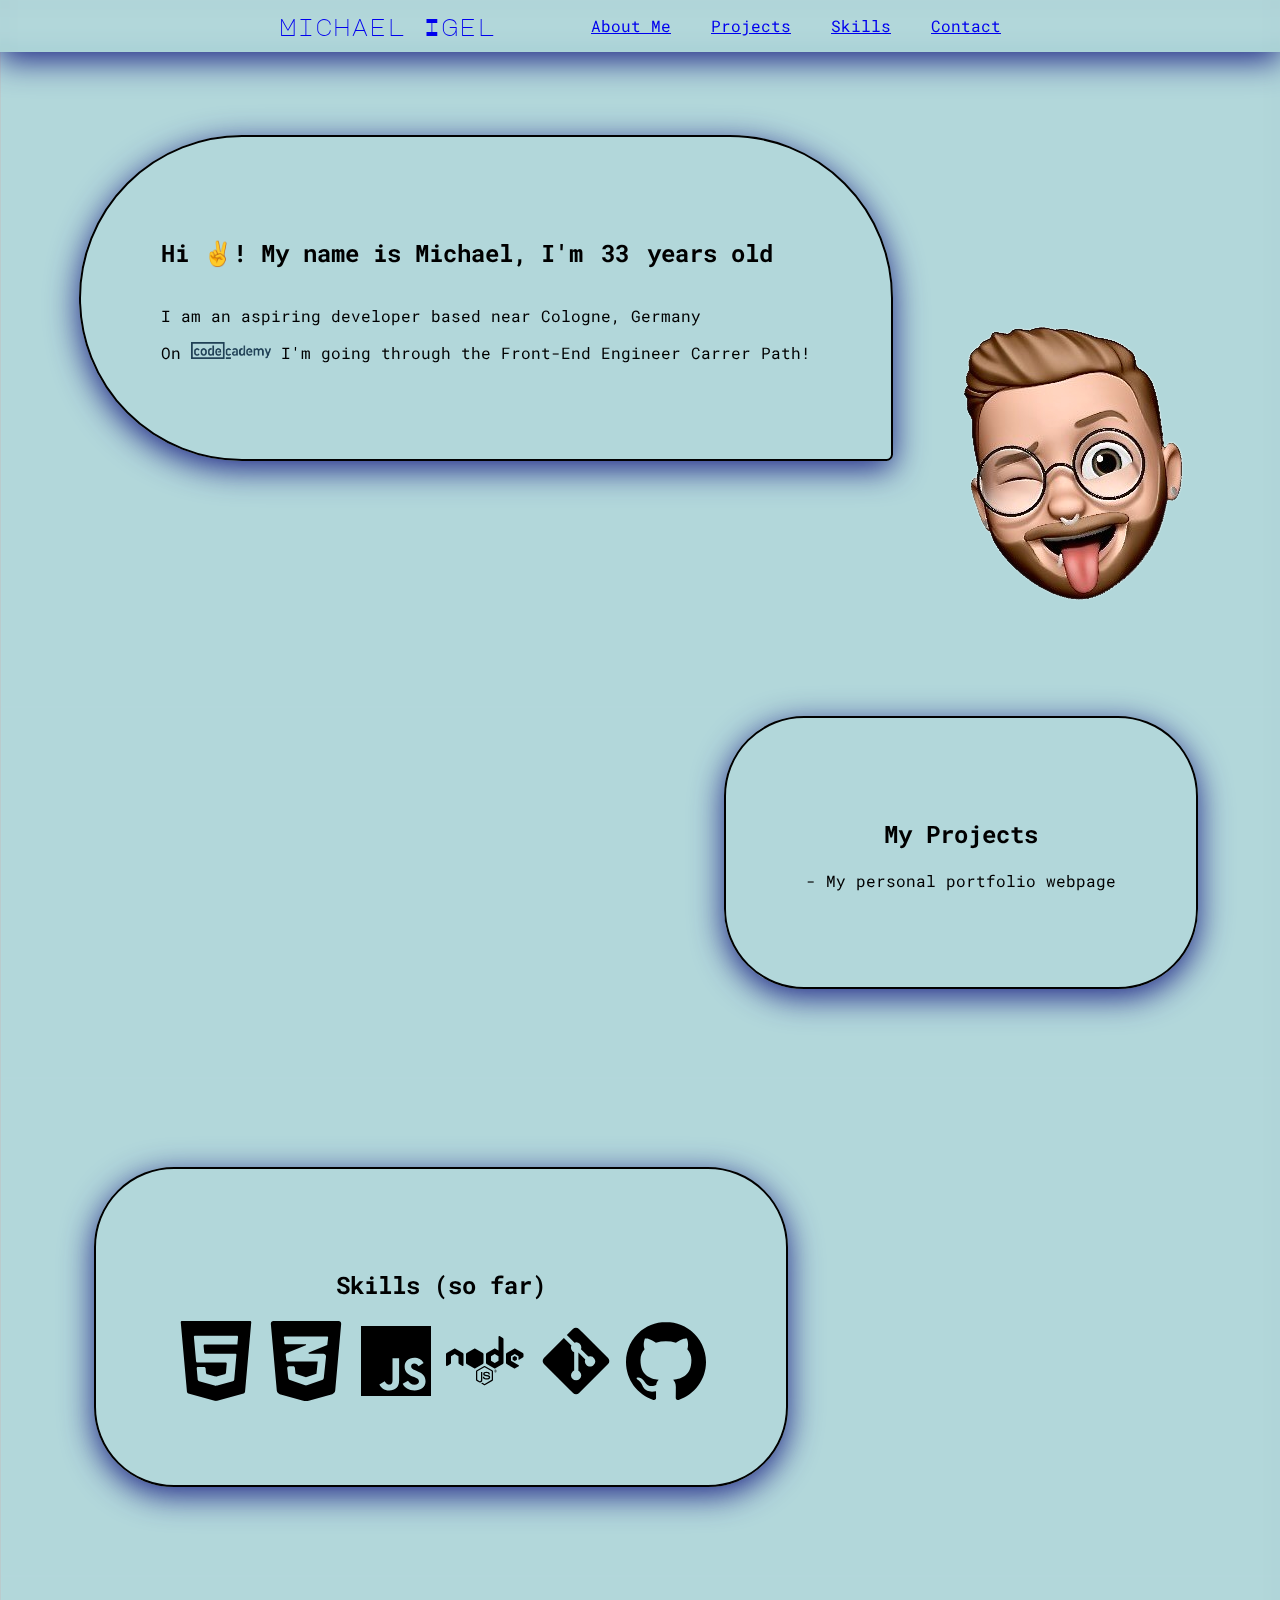
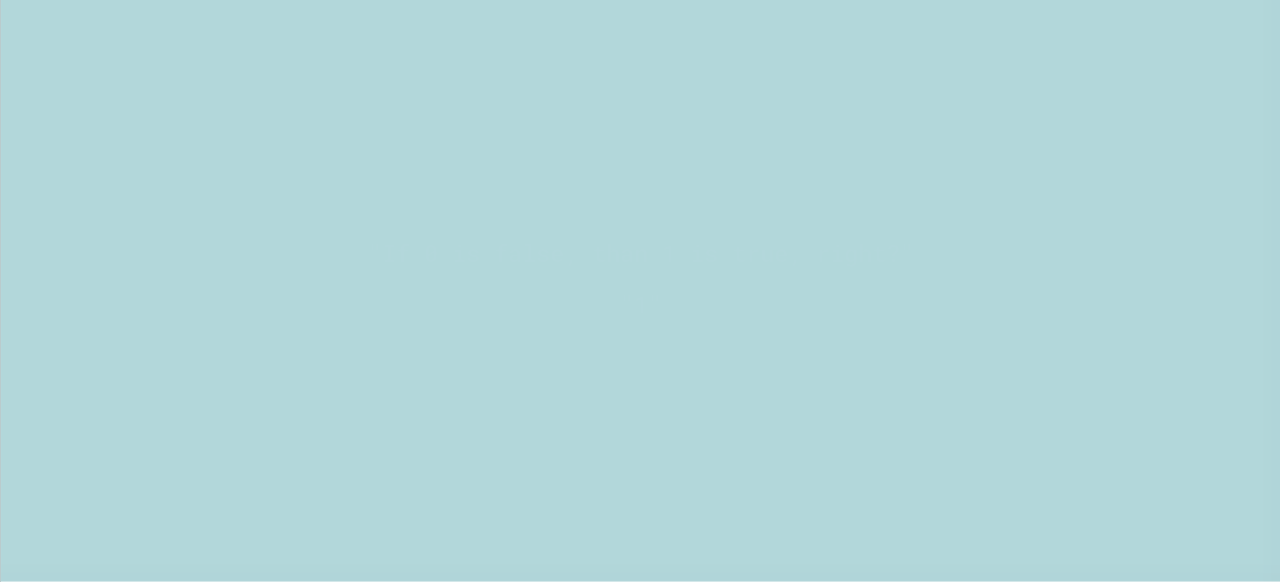
<file: index.html>
<!DOCTYPE html>
<html lang="en">
<head>
    <meta charset="UTF-8">
    <meta http-equiv="X-UA-Compatible" content="IE=edge">
    <meta name="viewport" content="width=device-width, initial-scale=1.0">
    <title>Michael Igel || Portfolio Page</title>
    <script src="./main.js"></script>
    <link rel="icon" href="/Resources/Avatar.png">
    <link rel="stylesheet" href="/styles.css">
    <link rel="Contact" href="/contact.html">
    <link rel="preconnect" href="https://fonts.googleapis.com">
    <link rel="preconnect" href="https://fonts.gstatic.com" crossorigin>
    <link href="https://fonts.googleapis.com/css2?family=Major+Mono+Display&family=Roboto+Mono:ital@0;1&display=swap" rel="stylesheet"> 
</head>
<body>
    <header>
        <!-- Navbar -->
        <nav class="navbar">
            <div class="container">
                <a id="name" href="/index.html">Michael Igel</a>
                <div>
                    <ul class="navbar-items">
                        <li>
                           <a href="#about">About Me</a>
                        </li>
                        <li class="nav-item">
                            <a href="#projects">Projects</a>
                        </li>
                        <li class="nav-item">
                            <a href="#skills">Skills</a>
                        </li>
                        <li class="nav-item">
                            <a href="/contact.html">Contact</a>
                        </li>
                    </ul> 
                </div>
            </div>
        </nav>   
    </header>
    <main>
        <!-- About me Section  -->
        <section class="about" id="about">
            <div class="about-text">
                <h2 class="one">Hi ✌️! My name is Michael, I'm </h2>
                <h2 class="one" id="result"></h2> 
                <h2 class="one"> years old </h2>
                <p>I am an aspiring developer based near Cologne, Germany</p>
                <p>On <img class="code" src="/Resources/Codecademy.svg.png" alt="CodeCademy"> I'm going through the Front-End Engineer Carrer Path!</p>
            </div>
            <div class="Pic">
                <img class="avatar" src="/Resources/Avatar.png" alt="Avatar">
            </div>
        </section>
        <!-- Project Section-->
        <section class="projects" id="projects">
            <div class="box">
                <h2 class="projects-text">My Projects</h2>
                <p class="projects-text">- My personal portfolio webpage</p>
            </div>
        </section>
        <!-- Skill Section-->
        <section class="skill" id="skills">
            <div class="skill-content">
                <h2 class="skillh2">Skills (so far)</h2>
                <img class="pic" src="/Resources/HTML.svg" alt="html">
                <img class="pic" src="/Resources/CSS.svg" alt="css">
                <img class="pic" src="/Resources/JS.svg" alt="js">
                <img class="pic" src="/Resources/NODE.svg" alt="node.js">
                <img class="pic" src="/Resources/GIt.svg" alt="git">
                <img class="pic" src="/Resources/GitHub.svg" alt="github">
            </div>
        </section>
    
        <section class="easteregg">
            <div>
                <h2 class="text">"If 0 is false, than 1 is true, right?"</h2>
                <h2 class="text">"1"</h2>
            </div>
        </section>
    </main>    
 
    </footer>
</body>
</html>
</file>
<file: styles.css>
html {
    font-size: 16px;
    scroll-behavior: smooth;
    font-family: 'Roboto Mono', monospace;
}

html, ::after, ::before {
    box-sizing: border-box;
}

body {
    
    padding: 0;
    margin: 0;
    border: 1px solid rgba(0, 0, 0, 0.125);
    background-color: rgba(15, 130, 140, 0.178); 
}

.navbar {
    z-index: 1000;
    position: fixed;
    background-color: rgba(15, 130, 140, 0.178);
    box-shadow: 0 8px 32px 0 rgba(31, 38, 135, 5);
    backdrop-filter: blur(10px);
    border: 1px solid rgba(255, 255, 255, 0.02);
    top: 0;
    right: 0;
    left: 0;
    display: flex;
    align-items: center;
    padding-top: 0.5rem;
    padding-bottom: 0.5rem;
}

.container {
    display: flex;
    align-items: center;
    justify-content: space-between;
    padding-left: 0.75rem;
    padding-right: 0.75rem;
    margin-left: auto;
    margin-right: auto;
}

#name {
    padding-top: 0.3rem;
    padding-bottom: 0.3rem;
    margin-right: 1rem;
    font-size: 1.5rem;
    text-decoration: none;
    font-family: 'Major Mono Display', monospace;
}

.navbar-items {
    justify-content: center;
    display: flex;
    padding-left: 0;
    margin-bottom: 0;
    margin-top: 0;
    list-style: none;
    margin-left: 5rem;
}

#result {
    margin: .5rem;
}

.one {
    display: inline-flex;
}

.projects {
    margin-left: 10rem;
}

.nav-item {
    margin-left: 2.5rem;
}

.about {
    margin-top: 3rem;
    background-color:  rgba(15, 130, 140, 0.178);
    /*box-shadow: 0 8px 32px 0 rgba(31, 38, 135, 5);*/
    backdrop-filter: blur(10px);
    border: 1px solid rgba(255, 255, 255, 0.02);
    top: 0;
    width: 100%;
    display: flex;
    align-items: center;
    padding-top: 0.5rem;
    padding-bottom: 0.5rem;
    justify-content: center;
    min-height: 40rem;
}

.about-text{
    padding: 5rem;
    border: 2px solid black;
    border-radius: 50rem 50rem 2rem 50rem;
    box-shadow: 0 8px 32px 0 rgba(31, 38, 135, 5);
    margin-right: 2.5rem;
    margin-bottom: 10rem;
}

img.code  {
    width: 5rem;
    height: auto;
}

.avatar {
    margin-top: 10rem;
}

.projects {
    background-color: rgba(15, 130, 140, 0.178);
    /*box-shadow: 0 8px 32px 0 rgba(31, 38, 135, 5);*/
    backdrop-filter: blur(10px);
    border: 1px solid rgba(255, 255, 255, 0.02);
    top: 0;
    margin: 0;
    width: 100%;
    display: flex;
    align-items: center;
    padding-top: 0.5rem;
    padding-bottom: 0.5rem;
    justify-content: center;
    min-height: 10rem;
}

.box {
    padding: 5rem;
    border: 2px solid black;
    border-radius: 5rem;
    box-shadow: 0 8px 32px 0 rgba(31, 38, 135, 5);
    margin-left: 40rem ;
    margin-bottom: 5rem;
}

.projects-text  {
    display: flex;
    align-items: center;
    justify-content: center;
}

.skill {
    background-color: rgba(15, 130, 140, 0.178);
    /*box-shadow: 0 8px 32px 0 rgba(31, 38, 135, 5);*/
    backdrop-filter: blur(10px);
    border: 1px solid rgba(255, 255, 255, 0.02);
    top: 0;
    margin: 0;
    width: 100%;
    display: flex;
    align-items: center;
    padding-top: 0.5rem;
    padding-bottom: 0.5rem;
    justify-content: center;
}

.skill-content {
    padding: 5rem;
    border: 2px solid black;
    border-radius: 5rem;
    box-shadow: 0 8px 32px 0 rgba(31, 38, 135, 5);
    margin-right: 25rem ;
    margin-top: 5rem;
    margin-bottom: 5rem;
}

.skillh2 {
    display: flex;
    align-items: center;
    justify-content: center;
}

img.pic {
    width: 5rem;
    height: auto;
}

.easteregg {
    background-color: rgba(15, 130, 140, 0.178);
    /*box-shadow: 0 8px 32px 0 rgba(31, 38, 135, 5);*/
    backdrop-filter: blur(10px);
    border: 1px solid rgba(255, 255, 255, 0.02);
    top: 0;
    margin: 0;
    width: 100%;
    display: flex;
    align-items: center;
    padding-top: 15rem;
    padding-bottom: 15rem;
    justify-content: center;
}

.text  {
    display: flex;
    align-items: center;
    justify-content: center;
    color: rgba(255, 255, 255, 0.02);
}

.text:hover {
    color: black;
    transition: color 10  0ms linear ;
}

#hint {
    padding-bottom: 0;
    padding-top: 0;
}

.hint {
    display: flex;
    align-items: center;
    justify-content: center;
    padding: 0.5rem;
}


/*NEW!*/

.avatar2 {
    margin-top: 5rem;
}

form { 
    max-width:420px;  
    margin-left: auto;
    margin-right: auto;
    margin-bottom: 5rem;
}



.feedback-input {
  font-weight:500;
  font-size: 18px;
  border-radius: 5px;
  line-height: 22px;
  background-color: transparent;
  border:2px solid rgba(15, 130, 140, 0.178);
  transition: all 0.3s;
  padding: 13px;
  margin-bottom: 15px;
  width:100%;
  box-sizing: border-box;
  outline:0;
  box-shadow: 0 8px 32px 0 rgba(31, 38, 135, 5);
}

.feedback-input:focus { border:2px solid rgba(15, 130, 140, 1); }

textarea {
  height: 150px;
  line-height: 150%;
  resize:vertical;
}

[type="submit"] {
  width: 100%;
  border-radius:5px;
  border:0;
  cursor:pointer;
  font-size:24px;
  padding-top:10px;
  padding-bottom:10px;
  transition: all 0.3s;
  margin-top:-4px;
  box-shadow: 0 8px 32px 0 rgba(31, 38, 135, 5);
  font-weight:700;
  background-color: rgba(15, 130, 140, 0.178);
}
[type="submit"]:hover { background:rgba(15, 130, 140, 0.8); }

@media screen and (max-width: 1200px) {
    :root {
        font-size: 10px;
    }
}

@media screen and (max-width: 800px) {
    :root {
        font-size: 5px;
    }
}
</file>
